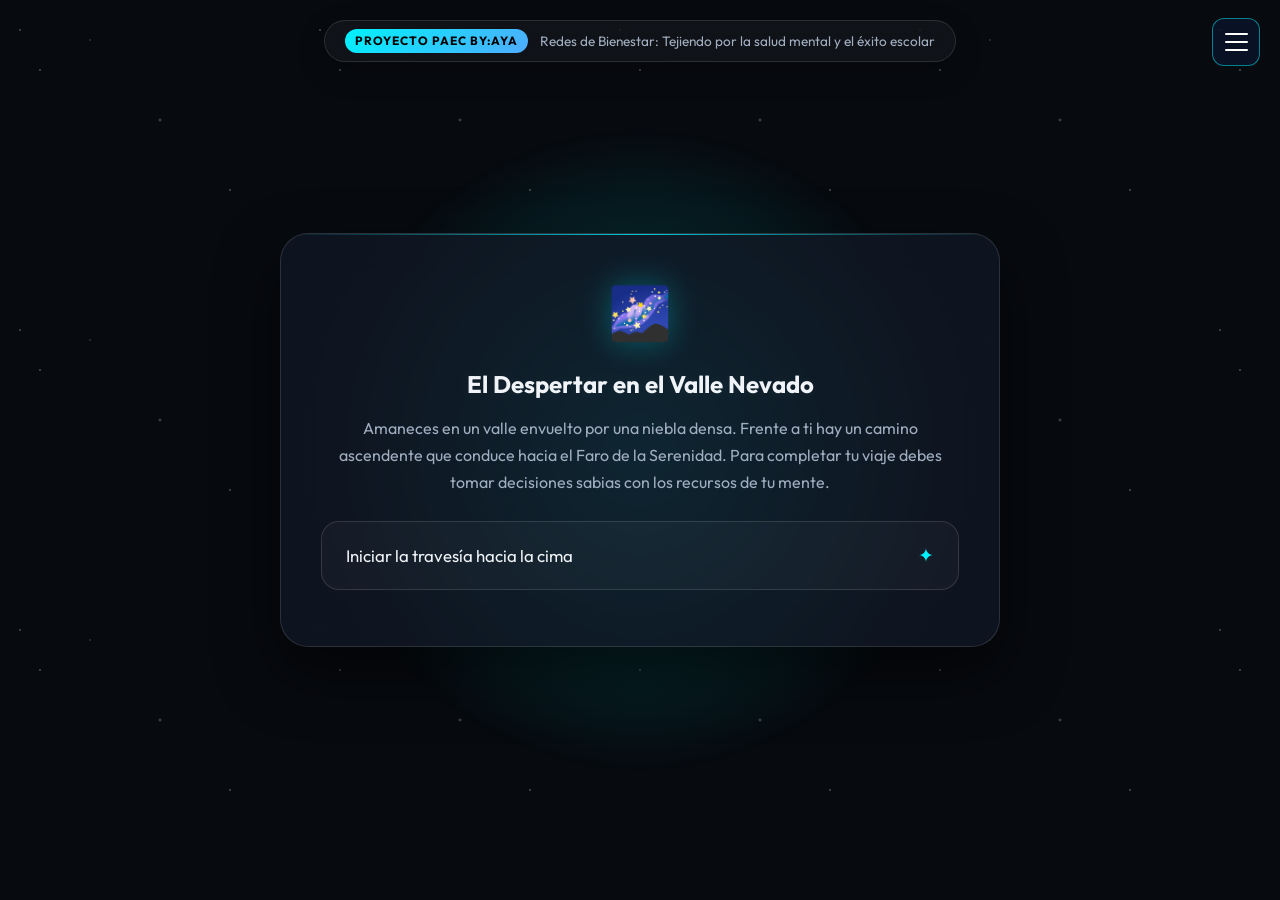
<file: index.html>
<!DOCTYPE html>
<html lang="es">

<head>
  <meta charset="UTF-8">

  <meta
    name="viewport"
    content="width=device-width, initial-scale=1.0"
  >


  <title>
    El Viaje del Faro - Una Aventura Emocional
  </title>


  <link
    href="https://cdn.jsdelivr.net/npm/bootstrap@5.3.2/dist/css/bootstrap.min.css"
    rel="stylesheet"
  >


  <link
    rel="preconnect"
    href="https://fonts.googleapis.com"
  >

  <link
    rel="preconnect"
    href="https://fonts.gstatic.com"
  >

  <link
    href="https://fonts.googleapis.com/css2?family=Outfit:wght@300;400;600;700&display=swap"
    rel="stylesheet"
  >



  <link
    rel="stylesheet"
    href="styles.css"
  >
</head>


<body>





  <div class="site-menu">
    <button
      class="menu-btn"
      id="menuBtn"
    >
      <span></span>
      <span></span>
      <span></span>
    </button>

    <nav class="menu-panel" id="menuPanel" hidden>
      <a href="index.html">Inicio / Cuestionario</a>
      <a href="Problematica.html">Problematica</a>
      <a href="recursos.html">Recursos de apoyo</a>
    </nav>
  </div>

  <div class="stars" id="stars"></div>

  <div
    class="glow-bg"
    id="glowBg"
  ></div>

  <header class="paec-header">
    <span class="paec-badge">
      Proyecto PAEC By:AyA
    </span>

    <span class="paec-title">
      Redes de Bienestar: Tejiendo por la salud mental y el éxito escolar
    </span>
  </header>




  <main
    class="container d-flex justify-content-center align-items-center game-container"
  >

    <section
      class="game-card fade-in"
      id="gameCard"
    >


      <div
        id="statsBar"
        class="d-none"
      >

        <div class="stats-row">

          <div
            class="stat-pill"
            id="statCalm"
            title="Tu capacidad de mantener la calma y resiliencia"
          >

            <span>
              🛡️ Resiliente:
            </span>

            <span
              class="stat-value"
              id="valCalm"
            >
              100
            </span>

          </div>


          <div
            class="stat-pill"
            id="statStress"
            title="Nivel acumulado de tensión"
          >

            <span>
              ⚡ Tensión:
            </span>

            <span
              class="stat-value"
              id="valStress"
            >
              0
            </span>

          </div>


          <div
            class="stat-pill"
            id="statSocial"
            title="Nivel de red de apoyo"
          >

            <span>
              🤝 Red de Apoyo:
            </span>

            <span
              class="stat-value"
              id="valSocial"
            >
              50
            </span>

          </div>

        </div>


        <!-- PROGRESO -->

        <div
          class="progress-container"
        >

          <div
            class="progress-bar-custom"
            id="progressBar"
          ></div>

        </div>

      </div>




      <div id="sceneContainer">
        <!-- El contenido se genera mediante JavaScript -->
      </div>


    </section>

  </main>



  <script
    src="https://cdn.jsdelivr.net/npm/bootstrap@5.3.2/dist/js/bootstrap.bundle.min.js"
  ></script>



  <script
    src="script.js"
  ></script>

</body>

</html>
</file>
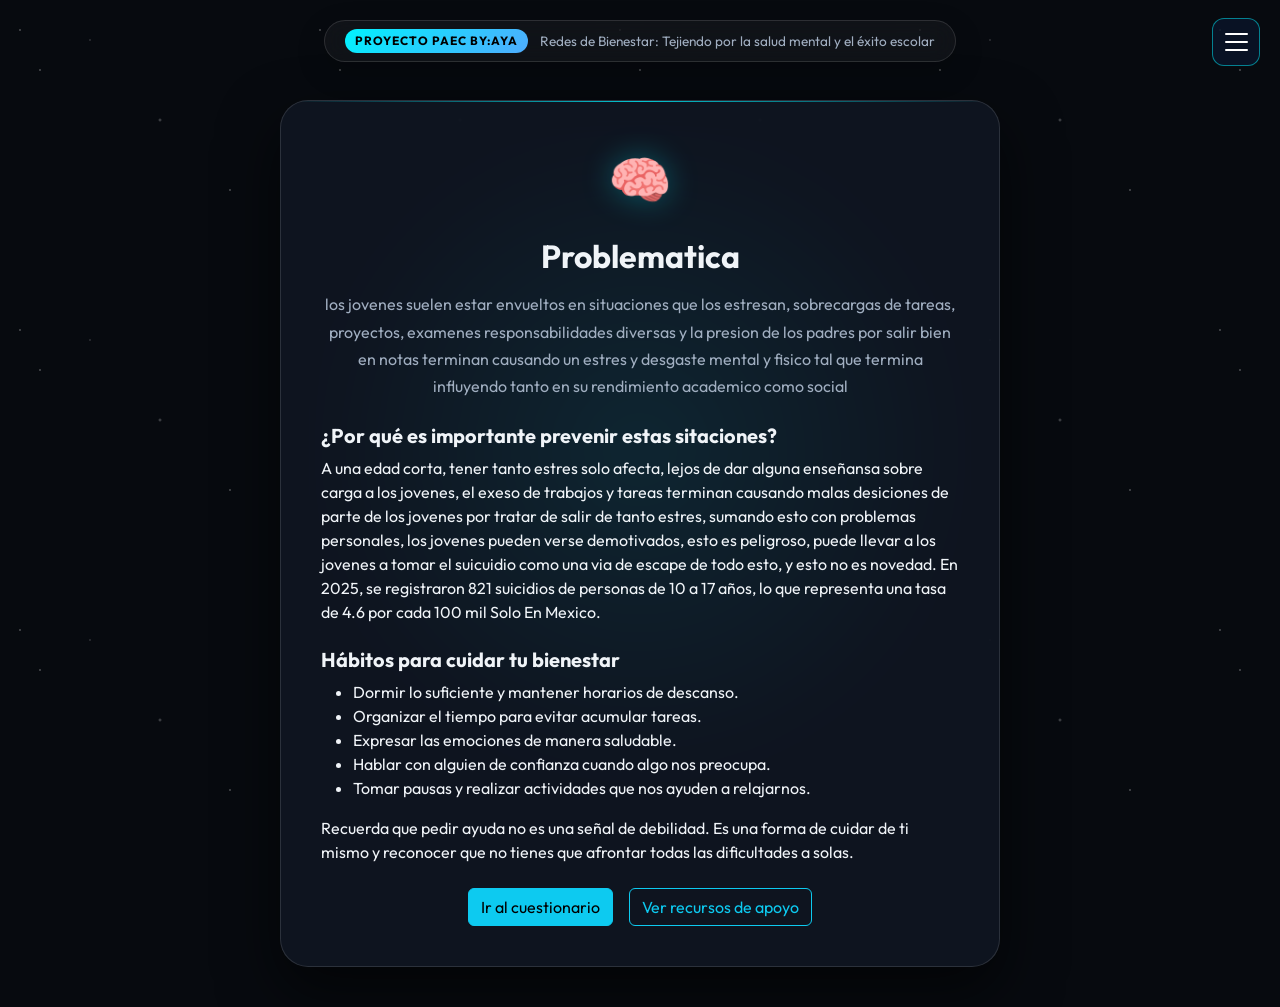
<file: Problematica.html>
<!DOCTYPE html>
<html lang="es">
<head>
    <meta charset="UTF-8">
    <meta name="viewport" content="width=device-width, initial-scale=1.0">
    <title>Información | PAEC</title>

    <link href="https://cdn.jsdelivr.net/npm/bootstrap@5.3.2/dist/css/bootstrap.min.css" rel="stylesheet">
    <link href="https://fonts.googleapis.com/css2?family=Outfit:wght@300;400;600;700&display=swap" rel="stylesheet">
    <link rel="stylesheet" href="styles.css">
</head>
<body>

    <div class="stars"></div>

    <div class="site-menu">
        <button class="menu-btn" id="menuBtn" type="button">
            <span></span>
            <span></span>
            <span></span>
        </button>

        <nav class="menu-panel" id="menuPanel" hidden>
            <a href="index.html">Inicio / Cuestionario</a>
            <a href="Problematica.html">Problematica</a>
            <a href="recursos.html">Recursos de apoyo</a>
        </nav>
    </div>

    <div class="glow-bg" id="glowBg"></div>

    <header class="paec-header text-center">
        <span class="paec-badge">Proyecto PAEC By:AyA</span>
        <span class="paec-title">Redes de Bienestar: Tejiendo por la salud mental y el éxito escolar</span>
    </header>

    <main class="container d-flex justify-content-center align-items-center game-container">
        <section class="game-card fade-in mx-auto">
            <div class="text-center">
                <div class="scene-icon">🧠</div>

                <h2 class="fw-bold mb-3">Problematica</h2>

                <p class="scene-description">
                    los jovenes suelen estar envueltos en situaciones que los estresan, sobrecargas de tareas, proyectos, examenes
                    responsabilidades diversas y la presion de los padres por salir bien en notas terminan causando un estres y 
                    desgaste mental y fisico tal que termina influyendo tanto en su rendimiento academico como social
                </p>
            </div>

            <div class="mt-4">
                <h3 class="h5 fw-bold">¿Por qué es importante prevenir estas sitaciones?</h3>

                <p>
                    A una edad corta, tener tanto estres solo afecta, lejos de dar alguna enseñansa sobre carga a los jovenes,
                    el exeso de trabajos y tareas terminan causando malas desiciones de parte de los jovenes por tratar de salir
                    de tanto estres, sumando esto con problemas personales, los jovenes pueden verse demotivados, esto es peligroso, 
                    puede llevar a los jovenes a tomar el suicuidio como una via de escape de todo esto, y esto no es novedad. En 2025,
                    se registraron 821 suicidios de personas de 10 a 17 años, lo que representa una tasa de 4.6 por cada 100 mil Solo En Mexico.
                </p>

                <h3 class="h5 fw-bold mt-4">Hábitos para cuidar tu bienestar</h3>

                <ul>
                    <li>Dormir lo suficiente y mantener horarios de descanso.</li>
                    <li>Organizar el tiempo para evitar acumular tareas.</li>
                    <li>Expresar las emociones de manera saludable.</li>
                    <li>Hablar con alguien de confianza cuando algo nos preocupa.</li>
                    <li>Tomar pausas y realizar actividades que nos ayuden a relajarnos.</li>
                </ul>

                <p>
                    Recuerda que pedir ayuda no es una señal de debilidad.
                    Es una forma de cuidar de ti mismo y reconocer que no
                    tienes que afrontar todas las dificultades a solas.
                </p>
            </div>

            <div class="d-flex flex-wrap justify-content-center gap-3 mt-4">
                <a href="index.html" class="btn btn-info">
                    Ir al cuestionario
                </a>

                <a href="recursos.html" class="btn btn-outline-info">
                    Ver recursos de apoyo
                </a>
            </div>
        </section>
    </main>

    <script src="https://cdn.jsdelivr.net/npm/bootstrap@5.3.2/dist/js/bootstrap.bundle.min.js"></script>
    <script src="script.js"></script>
</body>
</html>
</file>
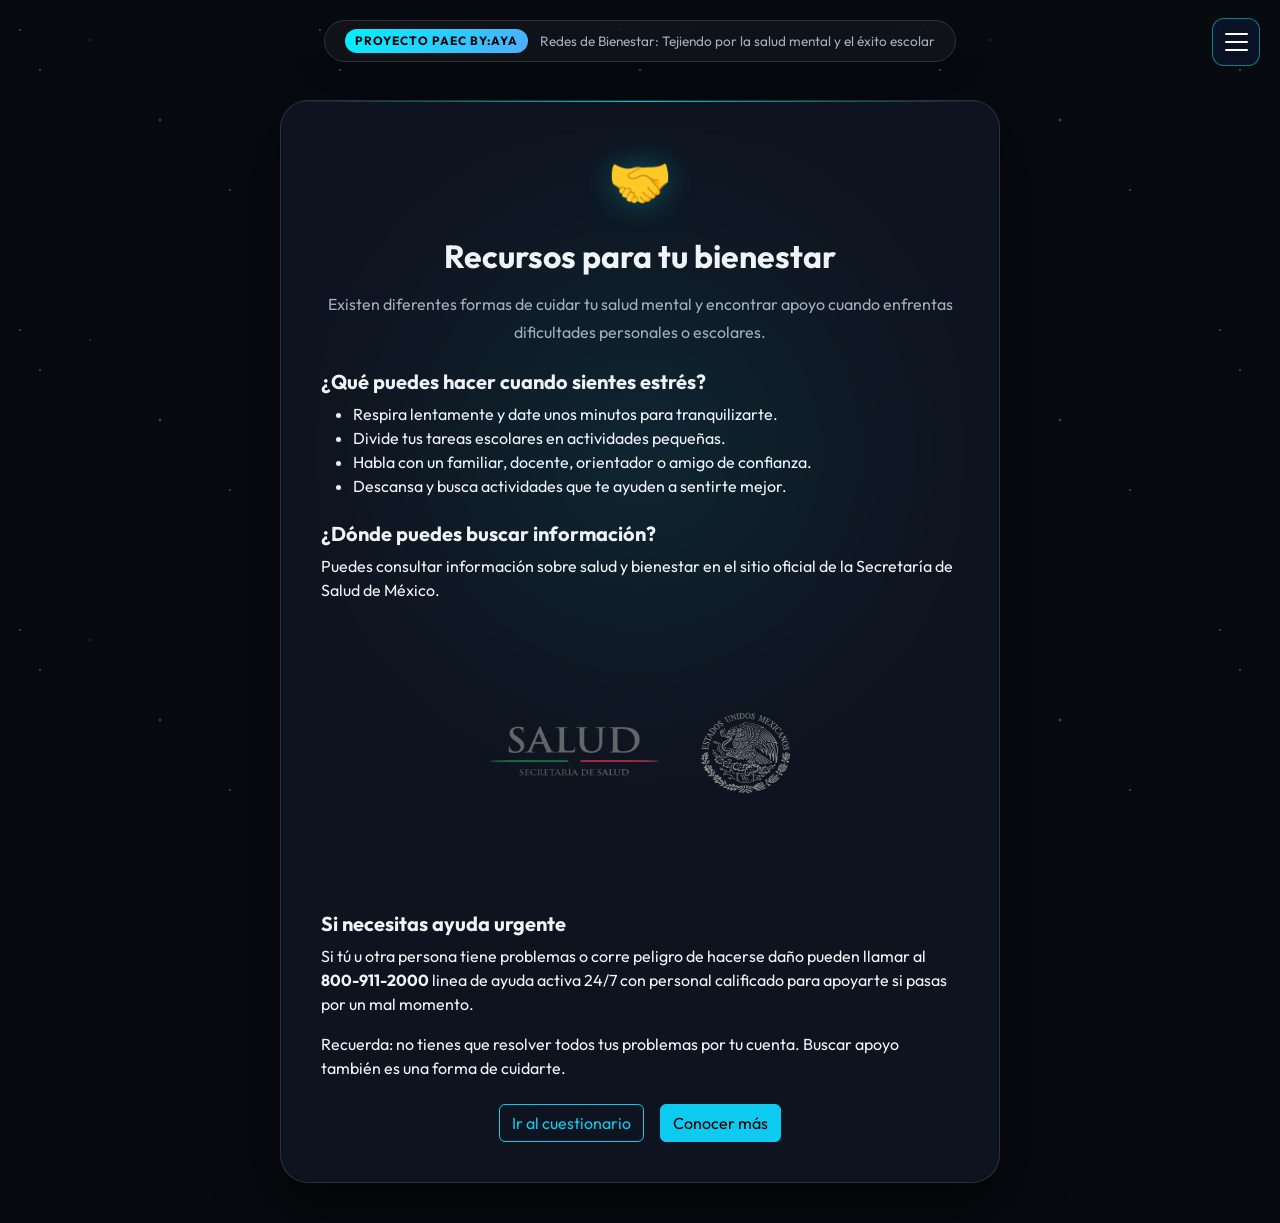
<file: recursos.html>
<!DOCTYPE html>
<html lang="es">
<head>
    <meta charset="UTF-8">
    <meta name="viewport" content="width=device-width, initial-scale=1.0">
    <title>Recursos de apoyo | PAEC</title>

    <link href="https://cdn.jsdelivr.net/npm/bootstrap@5.3.2/dist/css/bootstrap.min.css" rel="stylesheet">
    <link href="https://fonts.googleapis.com/css2?family=Outfit:wght@300;400;600;700&display=swap" rel="stylesheet">
    <link rel="stylesheet" href="styles.css">
</head>
<body>

    <div class="stars"></div>

    <div class="site-menu">
        <button class="menu-btn" id="menuBtn" type="button">
            <span></span>
            <span></span>
            <span></span>
        </button>

        <nav class="menu-panel" id="menuPanel" hidden>
            <a href="index.html">Inicio / Cuestionario</a>
            <a href="Problematica.html">Problematica</a>
            <a href="recursos.html">Recursos de apoyo</a>
        </nav>
    </div>

    <div class="glow-bg" id="glowBg"></div>

    <header class="paec-header text-center">
        <span class="paec-badge">Proyecto PAEC By:AyA</span>
        <span class="paec-title">Redes de Bienestar: Tejiendo por la salud mental y el éxito escolar</span>

    </header>
    

    <main class="container d-flex justify-content-center align-items-center game-container">
        <section class="game-card fade-in mx-auto">
            <div class="text-center">
                <div class="scene-icon">🤝</div>

                <h2 class="fw-bold mb-3">Recursos para tu bienestar</h2>

                <p class="scene-description">
                    Existen diferentes formas de cuidar tu salud mental y
                    encontrar apoyo cuando enfrentas dificultades personales
                    o escolares.
                </p>
            </div>

            <div class="mt-4">
                <h3 class="h5 fw-bold">¿Qué puedes hacer cuando sientes estrés?</h3>

                <ul>
                    <li>Respira lentamente y date unos minutos para tranquilizarte.</li>
                    <li>Divide tus tareas escolares en actividades pequeñas.</li>
                    <li>Habla con un familiar, docente, orientador o amigo de confianza.</li>
                    <li>Descansa y busca actividades que te ayuden a sentirte mejor.</li>
                </ul>

                <h3 class="h5 fw-bold mt-4">¿Dónde puedes buscar información?</h3>

                <p>
                    Puedes consultar información sobre salud y bienestar en
                    el sitio oficial de la Secretaría de Salud de México.
                </p>

                <p class="text-center">
                    <a href="https://www.gob.mx/salud"><img src="S.png" alt="Secretaria De Salud" height="270" width="300">
                    </a>
                </p>

                <h3 class="h5 fw-bold mt-4">Si necesitas ayuda urgente</h3>

                <p>
                    Si tú u otra persona tiene problemas o corre peligro de hacerse daño
                    pueden llamar al <strong>800-911-2000</strong> linea de ayuda activa 24/7
                    con personal calificado para apoyarte si pasas por un mal momento. 
                </p>

                <p>
                    Recuerda: no tienes que resolver todos tus problemas
                    por tu cuenta. Buscar apoyo también es una forma de cuidarte.
                </p>
            </div>

            <div class="d-flex flex-wrap justify-content-center gap-3 mt-4">
                <a href="index.html" class="btn btn-outline-info">
                    Ir al cuestionario
                </a>

                <a href="Problematica.html" class="btn btn-info">
                    Conocer más
                </a>
            </div>
        </section>
    </main>

    <script src="script.js"></script>
</body>
</html>
</file>
<file: styles.css>
:root {
  --bg-dark: #070a0f;
  --card-bg: rgba(18, 24, 38, 0.75);
  --card-border: rgba(255, 255, 255, 0.12);

  --accent-neon: #00f2fe;
  --accent-glow: rgba(0, 242, 254, 0.3);

  --text-main: #f0f4f8;
  --text-muted: #a0aec0;

  --card-shadow: 0 25px 60px rgba(0, 0, 0, 0.6);
}





html {
  scroll-behavior: smooth;
}

body {
  background-color: var(--bg-dark);
  color: var(--text-main);

  font-family: "Outfit", sans-serif;

  min-height: 100vh;
  margin: 0;
  padding: 0;

  overflow-x: hidden;

  position: relative;
}


.site-menu {
  position: fixed;
  top: 18px;
  right: 20px;
  z-index: 1000;
}

.menu-btn {
  width: 48px;
  height: 48px;
  display: flex;
  flex-direction: column;
  justify-content: center;
  align-items: center;
  gap: 6px;
  background: rgba(10, 20, 40, 0.85);
  border: 1px solid rgba(0, 242, 254, 0.5);
  border-radius: 12px;
  cursor: pointer;
  transition: 0.3s ease;
}

.menu-btn span {
  width: 23px;
  height: 2px;
  background: #ffffff;
  border-radius: 5px;
  transition: 0.3s ease;
}

.menu-btn:hover {
  border-color: #00f2fe;
  box-shadow: 0 0 15px rgba(0, 242, 254, 0.4);
  transform: scale(1.05);
}

.menu-panel {
  position: absolute;
  top: 58px;
  right: 0;
  width: 225px;
  padding: 10px;
  background: rgba(10, 20, 40, 0.96);
  border: 1px solid rgba(0, 242, 254, 0.4);
  border-radius: 14px;
  box-shadow: 0 8px 30px rgba(0, 0, 0, 0.35);
  backdrop-filter: blur(12px);
}

.menu-panel[hidden] {
  display: none;
}

.menu-panel a {
  display: block;
  padding: 12px;
  color: #ffffff;
  text-decoration: none;
  border-radius: 8px;
  font-family: 'Outfit', sans-serif;
  transition: 0.25s ease;
}

.menu-panel a:hover {
  color: #00f2fe;
  background: rgba(0, 242, 254, 0.1);
  padding-left: 17px;
}

@media (max-width: 576px) {
  .site-menu {
    top: 12px;
    right: 12px;
  }

  .menu-btn {
    width: 42px;
    height: 42px;
  }

  .menu-panel {
    width: min(225px, calc(100vw - 24px));
  }
}


.stars {
  position: fixed;

  top: 0;
  left: 0;

  width: 100%;
  height: 100%;

  pointer-events: none;

  z-index: -2;

  background:
    radial-gradient(
      1.5px 1.5px at 20px 30px,
      #ffffff,
      rgba(0, 0, 0, 0)
    ),
    radial-gradient(
      1.5px 1.5px at 40px 70px,
      #ffffff,
      rgba(0, 0, 0, 0)
    ),
    radial-gradient(
      1px 1px at 90px 40px,
      #ffffff,
      rgba(0, 0, 0, 0)
    ),
    radial-gradient(
      2px 2px at 160px 120px,
      rgba(255, 255, 255, 0.8),
      rgba(0, 0, 0, 0)
    ),
    radial-gradient(
      1.5px 1.5px at 230px 190px,
      #ffffff,
      rgba(0, 0, 0, 0)
    );

  background-size: 300px 300px;

  opacity: 0.4;

  animation: starsMove 30s linear infinite;
}

@keyframes starsMove {
  from {
    background-position: 0 0;
  }

  to {
    background-position: 300px 300px;
  }
}



.glow-bg {
  position: fixed;

  top: 50%;
  left: 50%;

  transform: translate(-50%, -50%);

  width: 650px;
  height: 650px;

  background:
    radial-gradient(
      circle,
      var(--accent-glow) 0%,
      rgba(7, 10, 15, 0) 70%
    );

  z-index: -1;

  pointer-events: none;

  transition:
    background 1.2s ease,
    transform 0.8s ease,
    opacity 0.8s ease;
}


.paec-header {
  position: absolute;

  top: 20px;
  left: 50%;

  transform: translateX(-50%);

  display: flex;
  align-items: center;

  gap: 12px;

  background: rgba(255, 255, 255, 0.04);

  border: 1px solid var(--card-border);

  backdrop-filter: blur(12px);
  -webkit-backdrop-filter: blur(12px);

  padding: 8px 20px;

  border-radius: 50px;

  z-index: 10;

  max-width: 90%;

  box-shadow:
    0 10px 30px rgba(0, 0, 0, 0.2);

  animation: headerAppear 0.8s ease forwards;
}

@keyframes headerAppear {
  from {
    opacity: 0;
    transform: translateX(-50%) translateY(-15px);
  }

  to {
    opacity: 1;
    transform: translateX(-50%) translateY(0);
  }
}

.paec-badge {
  background: linear-gradient(
    135deg,
    #00f2fe,
    #4facfe
  );

  color: #000;

  font-weight: 700;

  font-size: 0.75rem;

  padding: 3px 10px;

  border-radius: 20px;

  text-transform: uppercase;

  letter-spacing: 1px;

  white-space: nowrap;
}

.paec-title {
  font-size: 0.85rem;

  color: var(--text-muted);

  white-space: nowrap;

  overflow: hidden;

  text-overflow: ellipsis;
}



.game-container {
  min-height: calc(100vh - 80px);

  padding-top: 100px;
  padding-bottom: 40px;
}



.game-card {
  background: var(--card-bg);

  backdrop-filter: blur(20px);
  -webkit-backdrop-filter: blur(20px);

  border: 1px solid var(--card-border);

  border-radius: 28px;

  padding: 2.5rem;

  box-shadow: var(--card-shadow);

  max-width: 720px;

  width: 100%;

  position: relative;

  overflow: hidden;

  transition:
    transform 0.4s ease,
    opacity 0.4s ease,
    box-shadow 0.5s ease;
}

.game-card::before {
  content: "";

  position: absolute;

  top: 0;
  left: 0;

  width: 100%;
  height: 1px;

  background: linear-gradient(
    90deg,
    transparent,
    var(--accent-neon),
    transparent
  );

  opacity: 0.8;
}



.fade-out {
  opacity: 0;

  transform:
    scale(0.97)
    translateY(-12px);
}

.fade-in {
  animation:
    fadeInScale
    0.55s
    forwards
    cubic-bezier(0.16, 1, 0.3, 1);
}

@keyframes fadeInScale {
  from {
    opacity: 0;

    transform:
      scale(0.96)
      translateY(15px);
  }

  to {
    opacity: 1;

    transform:
      scale(1)
      translateY(0);
  }
}



.stats-row {
  display: flex;

  gap: 12px;

  justify-content: center;

  margin-bottom: 2rem;

  flex-wrap: wrap;
}

.stat-pill {
  background: rgba(229, 151, 151, 0.05);

  border: 1px solid var(--card-border);

  border-radius: 20px;

  padding: 6px 16px;

  font-size: 0.85rem;

  display: flex;

  align-items: center;

  gap: 8px;

  transition:
    all 0.3s ease;
}

.stat-pill:hover {
  background: rgba(255, 255, 255, 0.08);

  border-color:
    rgba(255, 255, 255, 0.2);

  transform: translateY(-2px);
}

.stat-value {
  font-weight: 700;

  color: var(--accent-neon);

  min-width: 25px;

  text-align: center;

  transition:
    color 0.3s ease;
}

.scene-icon {
  font-size: 3.2rem;

  text-align: center;

  margin-bottom: 1.2rem;

  filter:
    drop-shadow(
      0 0 15px
      var(--accent-glow)
    );

  animation:
    floatIcon
    3s
    ease-in-out
    infinite;
}

@keyframes floatIcon {
  0%,
  100% {
    transform: translateY(0);
  }

  50% {
    transform: translateY(-8px);
  }
}



.scene-title {
  color: var(--text-main);

  text-shadow:
    0 0 20px
    rgba(255, 255, 255, 0.08);
}

.scene-description {
  color: var(--text-muted);

  line-height: 1.7;
}



.choice-btn {
  background: rgba(255, 255, 255, 0.03);

  border: 1px solid var(--card-border);

  border-radius: 18px;

  color: var(--text-main);

  padding: 1.2rem 1.5rem;

  margin-bottom: 1rem;

  text-align: left;

  width: 100%;

  font-size: 1.05rem;

  cursor: pointer;

  transition:
    background 0.3s ease,
    border-color 0.3s ease,
    transform 0.3s ease,
    box-shadow 0.3s ease;

  display: flex;

  align-items: center;

  justify-content: space-between;

  gap: 15px;

  position: relative;

  overflow: hidden;
}

.choice-btn::before {
  content: "";

  position: absolute;

  top: 0;
  left: 0;

  width: 4px;
  height: 100%;

  background: var(--button-accent, var(--accent-neon));

  opacity: 0;

  transition:
    opacity 0.3s ease;
}

.choice-btn:hover {
  background: rgba(255, 255, 255, 0.08);

  border-color:
    var(--button-accent, var(--accent-neon));

  transform: translateX(8px);

  box-shadow:
    0 0 20px
    var(--button-glow, var(--accent-glow));
}

.choice-btn:hover::before {
  opacity: 1;
}

.choice-btn:focus-visible {
  outline: 2px solid var(--accent-neon);

  outline-offset: 3px;
}

.choice-btn:active {
  transform: translateX(5px) scale(0.99);
}

.choice-btn:disabled {
  cursor: not-allowed;

  opacity: 0.5;

  transform: none;

  box-shadow: none;
}

.choice-symbol {
  color: var(--button-accent, var(--accent-neon));

  font-size: 1.2rem;

  flex-shrink: 0;

  transition:
    transform 0.3s ease;
}

.choice-btn:hover .choice-symbol {
  transform:
    rotate(90deg)
    scale(1.15);
}


.relic-crystal {
  width: 120px;
  height: 120px;

  margin: 1.5rem auto;

  clip-path:
    polygon(
      50% 0%,
      100% 25%,
      100% 75%,
      50% 100%,
      0% 75%,
      0% 25%
    );

  box-shadow:
    0 0 35px
    var(--accent-neon);

  animation:
    floatCrystal
    4s
    ease-in-out
    infinite;
}

@keyframes floatCrystal {
  0%,
  100% {
    transform:
      translateY(0)
      rotate(0deg);
  }

  50% {
    transform:
      translateY(-14px)
      rotate(6deg);
  }
}

.result-box {
  background:
    rgba(255, 255, 255, 0.04);

  border:
    1px dashed
    var(--card-border);

  border-radius: 16px;

  padding: 1rem;

  margin-bottom: 1.5rem;

  text-align: left;
}

.result-label {
  color: var(--accent-neon) !important;

  display: block;

  margin-bottom: 5px;

  font-size: 0.75rem;

  letter-spacing: 0.5px;
}



.restart-btn {
  transition:
    all 0.3s ease;
}

.restart-btn:hover {
  transform: translateY(-2px);

  box-shadow:
    0 8px 25px
    rgba(255, 255, 255, 0.12);
}



.progress-container {
  width: 100%;

  height: 4px;

  background:
    rgba(255, 255, 255, 0.06);

  border-radius: 10px;

  overflow: hidden;

  margin-bottom: 1.5rem;
}

.progress-bar-custom {
  height: 100%;

  width: 0%;

  background:
    linear-gradient(
      90deg,
      var(--accent-neon),
      #4facfe
    );

  border-radius: 10px;

  transition:
    width 0.6s ease;
}



@media (max-width: 768px) {
  .game-container {
    padding-top: 90px;
    padding-left: 15px;
    padding-right: 15px;
  }

  .game-card {
    padding: 2rem 1.5rem;

    border-radius: 22px;
  }

  .choice-btn {
    font-size: 0.98rem;

    padding: 1rem 1.1rem;
  }

  .glow-bg {
    width: 500px;
    height: 500px;
  }
}

@media (max-width: 576px) {
  .paec-header {
    top: 12px;

    padding: 7px 12px;

    gap: 8px;
  }

  .paec-title {
    display: none;
  }

  .game-container {
    padding-top: 75px;

    min-height: 100vh;
  }

  .game-card {
    padding: 1.4rem 1.1rem;

    border-radius: 20px;
  }

  .stats-row {
    gap: 7px;

    margin-bottom: 1.5rem;
  }

  .stat-pill {
    padding: 5px 10px;

    font-size: 0.72rem;

    gap: 5px;
  }

  .scene-icon {
    font-size: 2.7rem;
  }

  .choice-btn {
    font-size: 0.92rem;

    padding: 0.95rem;

    border-radius: 15px;
  }

  .relic-crystal {
    width: 95px;
    height: 95px;
  }
}



@media (prefers-reduced-motion: reduce) {
  *,
  *::before,
  *::after {
    animation-duration: 0.01ms !important;

    animation-iteration-count: 1 !important;

    transition-duration: 0.01ms !important;

    scroll-behavior: auto !important;
  }
}
</file>
